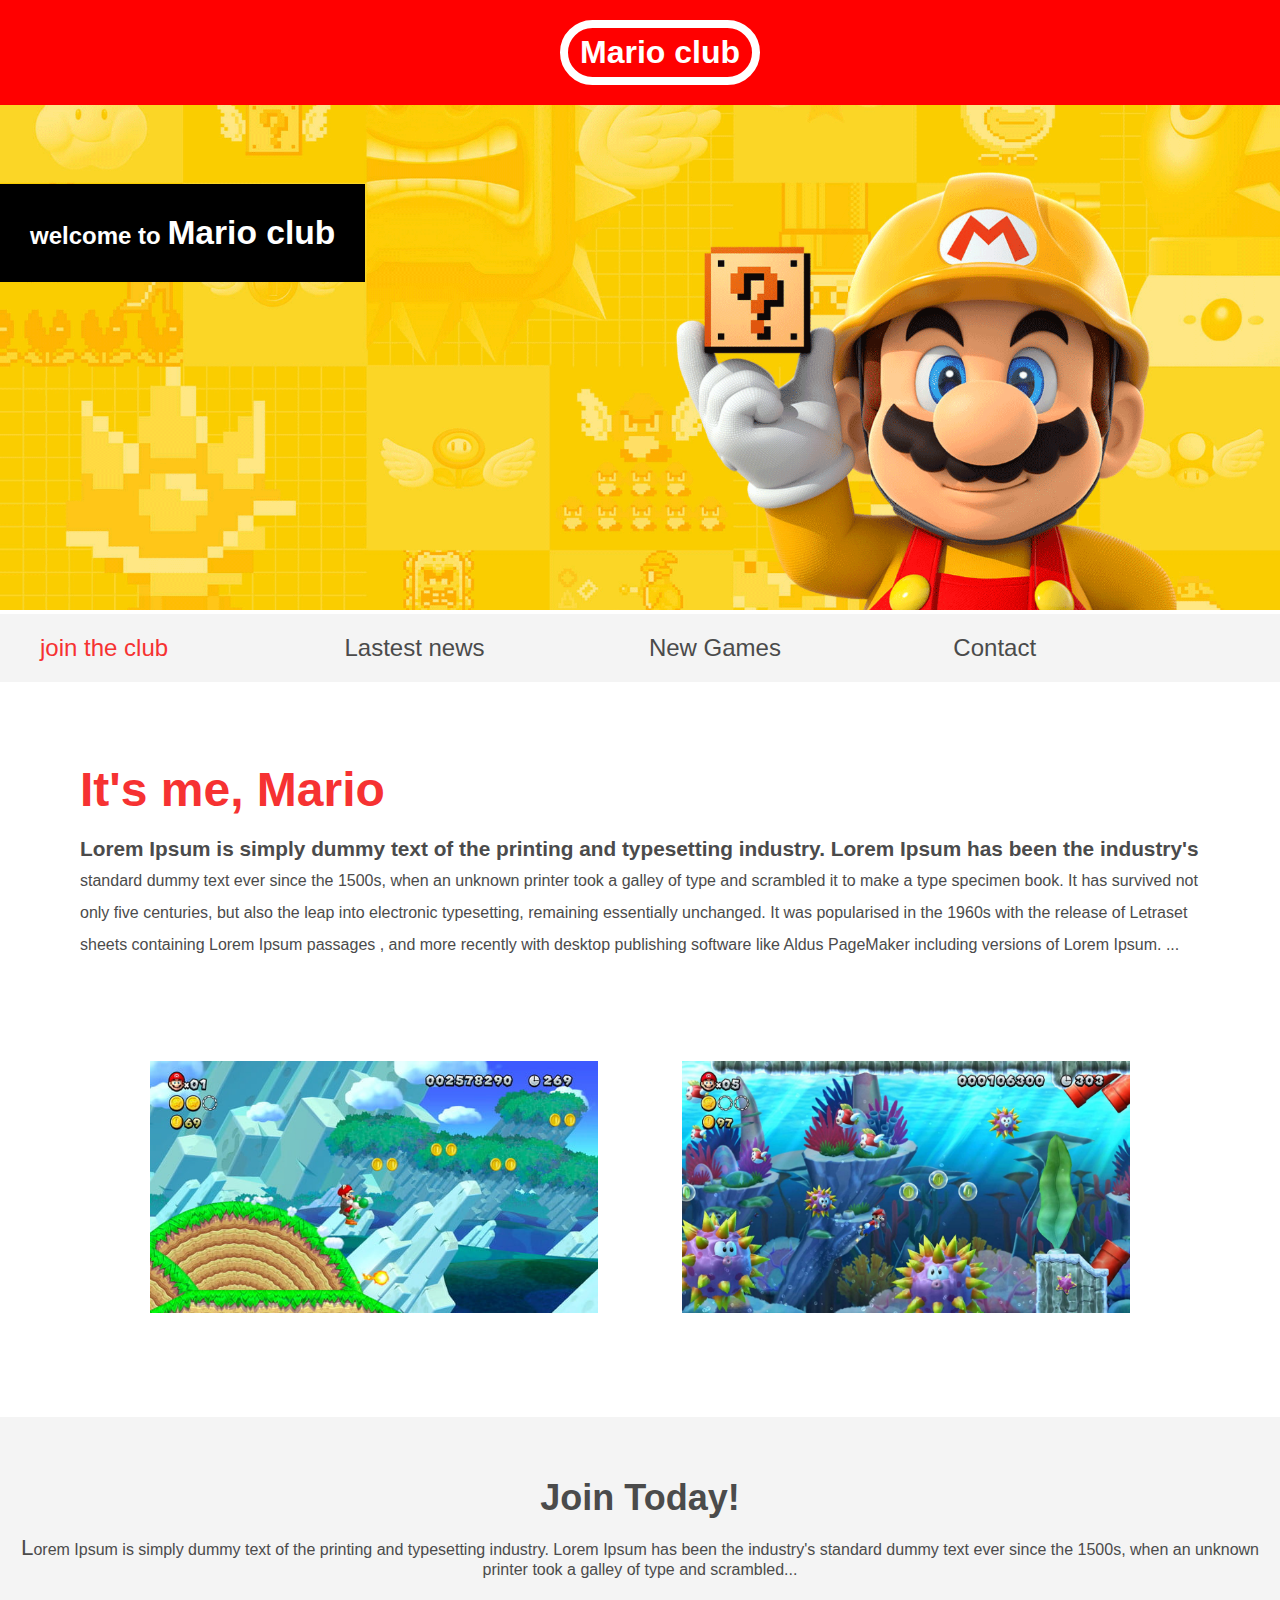
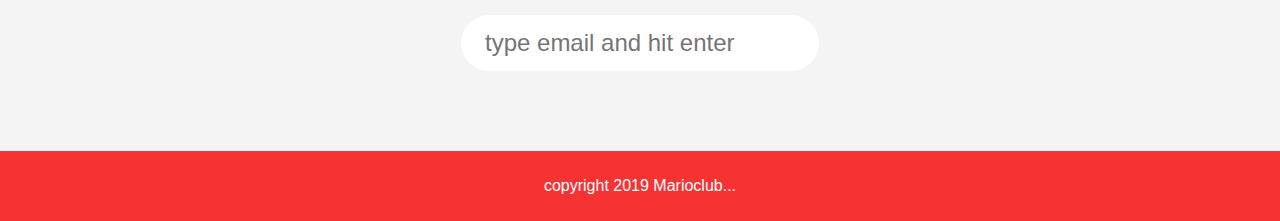
<file: index.html>
<!DOCTYPE html>
<html>
    <head>
        <meta name="viewport" content="width=device-width, initail-scale=1.0">
        <link rel="stylesheet" href="style.css">
        <title>Mario club</title>
    </head>
    <body>
        
        <header>
            <h1>Mario club</h1>
        </header>

        <section class="banner">
            <img src="img/banner.png" alt="Mario club Welcome banner">
            <div class="welcome">
                <h2>welcome to <span>Mario club</span></h2>
            </div>
        </section>
        <nav>
            <ul>
                <li><a href="/join.html" class="join1">join the club</a></li>
                <li><a href="/news.html">Lastest news</a></li>
                <li><a href="/games.html">New Games</a></li>
                <li><a href="/contact">Contact</a></li>
            </ul>
        </nav>
        
        <main>
            <article>
                <h2>It's me, Mario</h2>
                <p>Lorem Ipsum is simply dummy text of the printing and typesetting industry. Lorem
                     Ipsum has been the industry's standard dummy text ever since the 1500s, when 
                     an unknown printer took a galley of type and scrambled it to make a type 
                     specimen book. It has survived not only five centuries, but also the leap 
                     into electronic typesetting, remaining essentially unchanged. It was popularised
                      in the 1960s with the release of Letraset sheets containing Lorem Ipsum passages
                      , and more recently with desktop publishing software like Aldus PageMaker 
                      including versions of Lorem Ipsum.
                </p>
            </article>
            <ul class="image">
                <li><img src="/img/thumb-1.png" alt="Mario thumb 1"></li>
                <li><img src="/img/thumb-2.png" alt="Mario thumb 1"></li>
            </ul>
        </main>
        <section class="join">
            <h2>Join Today!</h2>
            <p>Lorem Ipsum is simply dummy text of the printing and typesetting industry. Lorem
                Ipsum has been the industry's standard dummy text ever since the 1500s, when 
                an unknown printer took a galley of type and scrambled</p>

                <form>
                    <input type="email" name="email" placeholder="type email and hit enter" required>
                </form>
        </section>
        <footer>
            <p class="copyright">copyright 2019 Marioclub</p>
        </footer>

    </body>
</html>
</file>
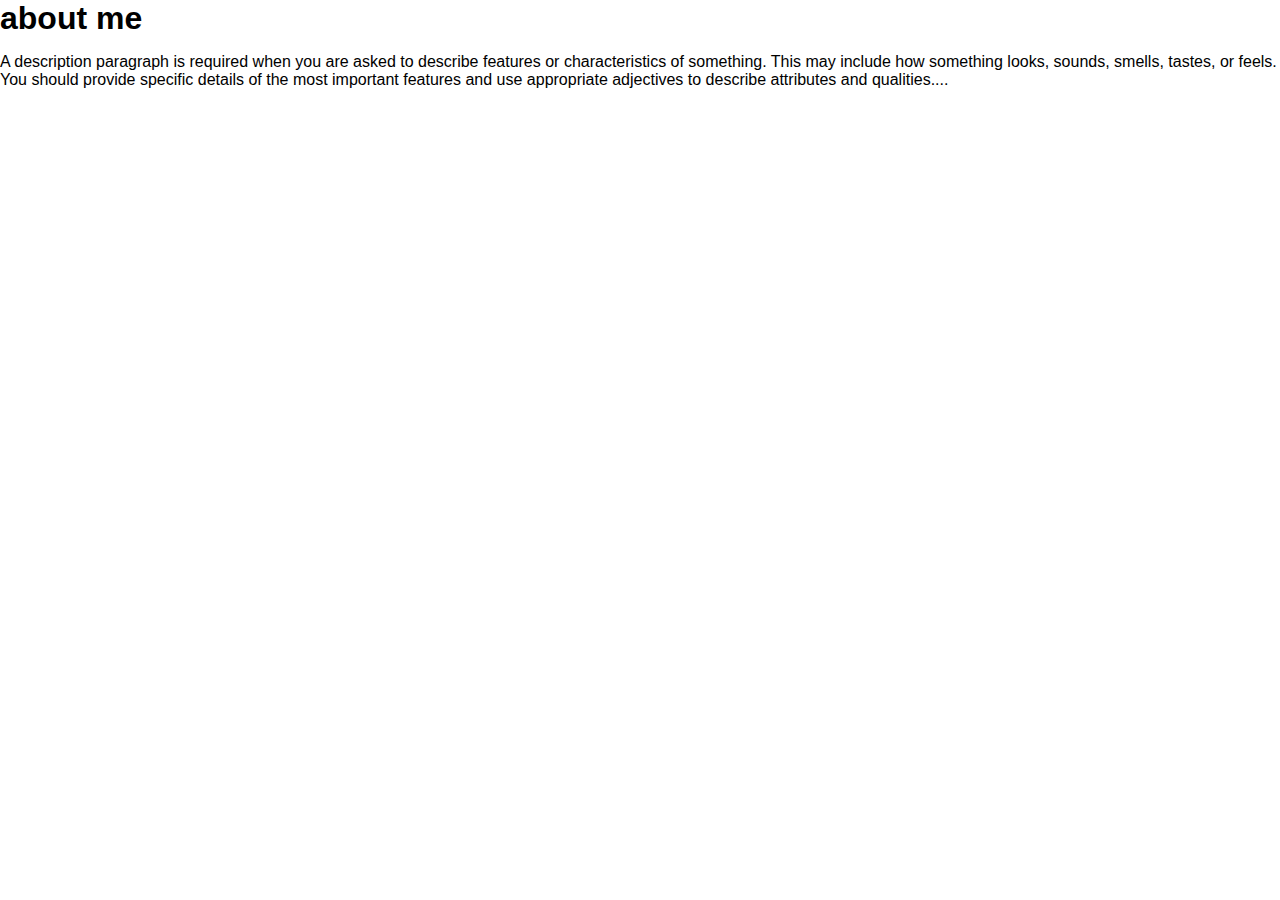
<file: about.html>
<!DOCTYPE html>
<html>
    <head>
        <link rel="stylesheet" href="style.css">    
        <title>css basics</title>
    </head>
    <body>
        
        <h1> about me</h1>

        
        <p>A description paragraph is required when you are asked to describe features
            or characteristics of something. This may include how something looks,
            sounds, smells, tastes, or feels. You should provide specific details of the
            most important features and use appropriate adjectives
            to describe attributes and qualities.</p>
    
 
    </body>
</html>
</file>
<file: style.css>
body, ul, li, h1, h2, a{
    margin: 0;
    padding: 0;
    font-family: arial;
}
header{
    position: fixed;
    text-align: center;
    z-index: 1;
    background-color: red;
    padding: 20px;
    width: 100%;
    top: 0;
    left: 0;
}

header h1{
    color: white;
    display: inline-block;
    border: 8px solid white;
    padding: 6px 12px;
    border-radius: 36px;
}
.banner{
    position: relative;
}
.banner img{
    max-width: 100%;
}
.banner .welcome{
    position: absolute;
    padding: 30px;
    top: 30%;
    left: 0px;
    background-color: black;
    color: white;
}
.banner h2{
    font-size: 75;
}

.banner h2 span{
    font-size: 1.4em;
}

nav{
    background-color: #f4f4f4;
    padding: 20px;
    position: sticky;
    top: 102px;
}
nav ul{
    white-space: nowrap;
    max-width: 1200px;
    margin: 0 auto;
}
nav li{
    width: 25%;
    display: inline-block;
    font-size: 24px;
}
nav li a{
    text-decoration: none;
    color: #4b4b4b;
}
nav li a.join1{
    color: #f63232;
}
main{
    width: 1200px;
    max-width: 100%;
    margin: 80px auto;
    padding: 0 40px;
    box-sizing: border-box;
}
article h2{
    color: #f63232;
    font-size: 48px;
}
article p{
    line-height: 2em;
    color: #4b4b4b;
}
.image{
    text-align: center;
    margin: 80px 0;
    white-space: nowrap;
}
.image li{
    display: inline-block;
    width: 40%;
    margin: 20px 40px;
}
.image li img{
    max-width: 100%;
}
section.join{
    background-color: #f4f4f4;
    text-align: center;
    padding: 60px 20px;
    color: #4b4b4b;
}
.join h2{
    font-size: 36px;
}
form input{
    margin: 20px 0;
    padding: 10px 20px;
    font-size: 24px;
    border-radius: 28px;
    border: 4px solid white;
}
footer{
    background-color: #f63232;
    color: white;
    text-align: center;
    padding: 10px;
}

/* pseudo classes */

nav li a:hover{
    text-decoration: underline;
}

.image li a:hover{
    position: relative;
    bottom: 10px;
}

form input:focus{
    border: 4px dashed #4b4b4b;
}

form input:valid{
    border: 4px solid #71d300;
}

article p::first-line{
    font-weight: bold;
    font-size: 1.3em;
}

section.join p::first-letter{
    font-size: 1.4em;
}

p::selection{
    background-color: #71d300;
    color: white;
}

p::after{
    content: "...";
}

/* responsive style  */

@media screen and (max-width: 900px) {

    .banner .welcome h2{
        font-size: 20px;
    }
    
    nav li {
        font-size: 20px;
    }
    
}


@media screen and (max-width: 650px) {

    .banner .welcome h2{
        font-size: 18px;
    }
    
    
}


@media screen and (max-width: 570px) {

    .banner .welcome{
        position: relative;
        text-align: center;
        padding: 10px;
    }

    .banner .welcome br{
        display: none;
    }

    .banner .welcome h2{
        font-size: 15px;
    }
    
    .banner .welcome span{
        font-size: 1em;
    }
    
    .image li{
        width: 100%;
        margin: 20px auto;
        display: block;
    }
}

@media screen and (max-width: 520px) {
    
    nav li{
        font-size: 15px;
        display: block;
        width: 100%;
        margin: 12px 0;
    }

    header{
        position: relative;
    }

    nav{
        top: 0;
    }
}
</file>
